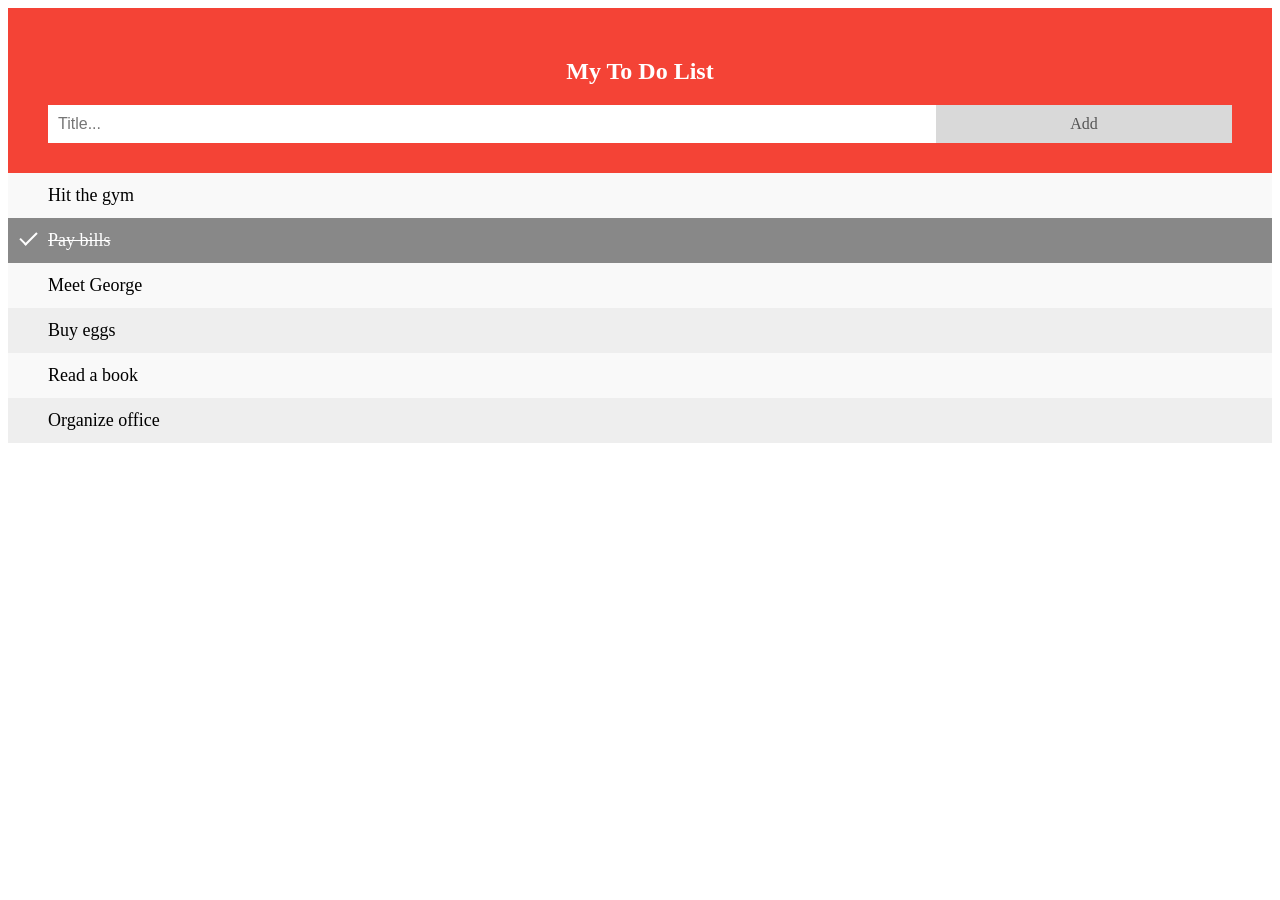
<file: quiz/Quiz-Web-Development/versi-asli/index.html>
<!DOCTYPE html>
<html>
    <head>
        <link rel="stylesheet" href="style.css">
        <script src="script.js"></script>
    </head>
    <body>
        <div id="myDIV" class="header">
          <h2>My To Do List</h2>
          <input type="text" id="myInput" placeholder="Title...">
          <span onclick="newElement()" class="addBtn">Add</span>
        </div>

        <ul id="myUL">
          <li>Hit the gym</li>
          <li class="checked">Pay bills</li>
          <li>Meet George</li>
          <li>Buy eggs</li>
          <li>Read a book</li>
          <li>Organize office</li>
        </ul>
    </body>
</html>
</file>
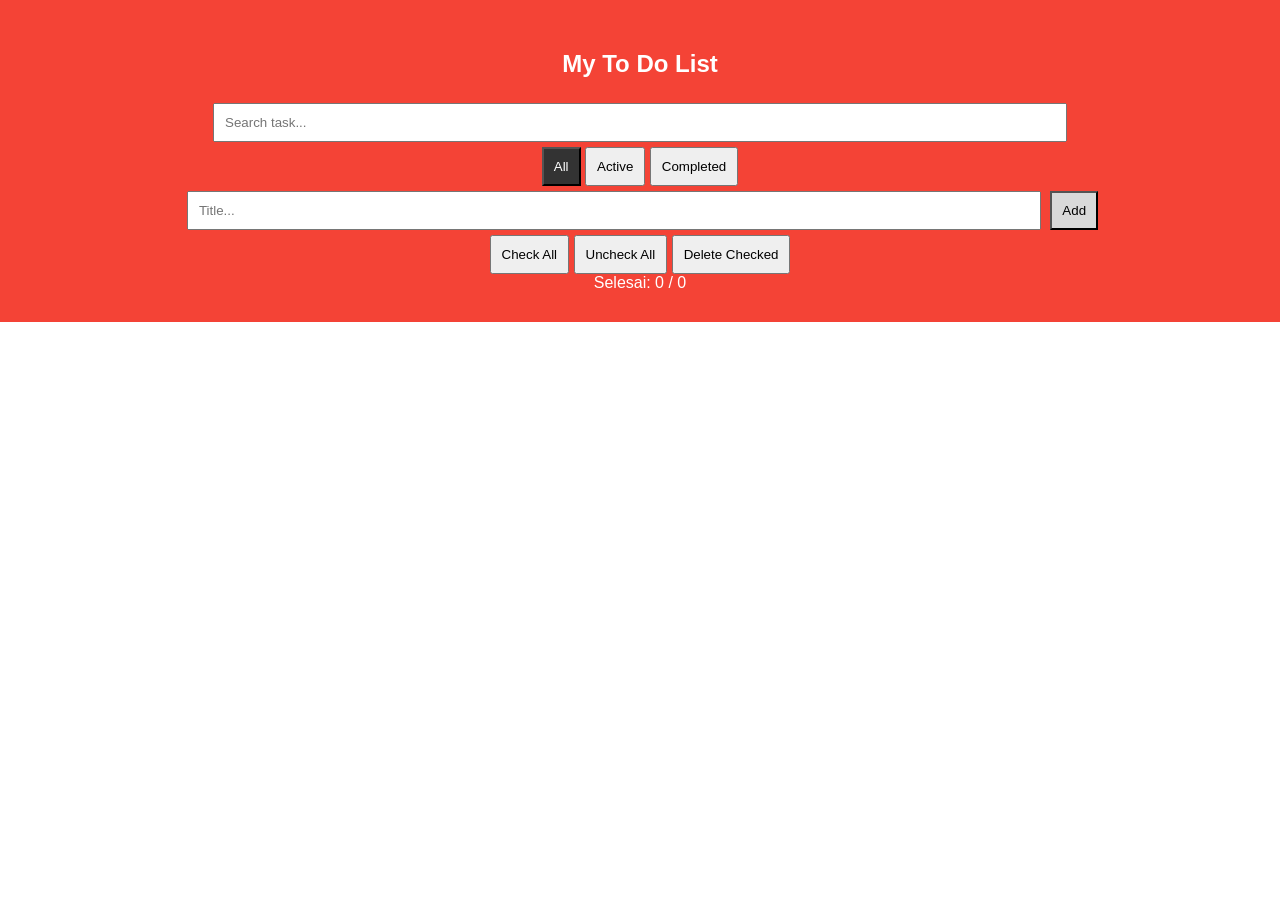
<file: quiz/Quiz-Web-Development/versi-edit/index.html>
<!DOCTYPE html>
<html lang="en">
<head>
    <meta charset="UTF-8">
    <meta name="viewport" content="width=device-width, initial-scale=1.0">
    <title>My To Do List</title>
    <link rel="stylesheet" href="style.css">
</head>

<body>

<div class="header">
    <h2>My To Do List</h2>

    <!-- SEARCH -->
    <input type="text" id="searchInput" placeholder="Search task...">

    <div id="notFound" class="notFound" style="display:none;">
        Maaf, Watashi tidak bisa memberi kamu hasil. Sepertinya kamu typo atau data kamu gak ada
    </div>

    <!-- FILTER -->
    <div class="filter">
        <button class="filterBtn active" data-filter="all">All</button>
        <button class="filterBtn" data-filter="active">Active</button>
        <button class="filterBtn" data-filter="completed">Completed</button>
    </div>

    <!-- ADD -->
    <input type="text" id="myInput" placeholder="Title...">
    <button class="addBtn" onclick="newElement()">Add</button>

    <!-- ACTION -->
    <div class="actions">
        <button id="checkAll">Check All</button>
        <button id="uncheckAll">Uncheck All</button>
        <button id="deleteChecked">Delete Checked</button>
    </div>

    <!-- COUNTER -->
    <div id="counter">Selesai: 0 / 0</div>
</div>

<ul id="myUL"></ul>

<script src="script.js"></script>

</body>
</html>
</file>
<file: quiz/Quiz-Web-Development/versi-asli/style.css>
/* Include the padding and border in an element's total width and height */
* {
  box-sizing: border-box;
}

/* Remove margins and padding from the list */
ul {
  margin: 0;
  padding: 0;
}

/* Style the list items */
ul li {
  cursor: pointer;
  position: relative;
  padding: 12px 8px 12px 40px;
  background: #eee;
  font-size: 18px;
  transition: 0.2s;

  /* make the list items unselectable */
  -webkit-user-select: none;
  -moz-user-select: none;
  -ms-user-select: none;
  user-select: none;
}

/* Set all odd list items to a different color (zebra-stripes) */
ul li:nth-child(odd) {
  background: #f9f9f9;
}

/* Darker background-color on hover */
ul li:hover {
  background: #ddd;
}

/* When clicked on, add a background color and strike out text */
ul li.checked {
  background: #888;
  color: #fff;
  text-decoration: line-through;
}

/* Add a "checked" mark when clicked on */
ul li.checked::before {
  content: '';
  position: absolute;
  border-color: #fff;
  border-style: solid;
  border-width: 0 2px 2px 0;
  top: 10px;
  left: 16px;
  transform: rotate(45deg);
  height: 15px;
  width: 7px;
}

/* Style the close button */
.close {
  position: absolute;
  right: 0;
  top: 0;
  padding: 12px 16px 12px 16px;
}

.close:hover {
  background-color: #f44336;
  color: white;
}

/* Style the header */
.header {
  background-color: #f44336;
  padding: 30px 40px;
  color: white;
  text-align: center;
}

/* Clear floats after the header */
.header:after {
  content: "";
  display: table;
  clear: both;
}

/* Style the input */
input {
  margin: 0;
  border: none;
  border-radius: 0;
  width: 75%;
  padding: 10px;
  float: left;
  font-size: 16px;
}

/* Style the "Add" button */
.addBtn {
  padding: 10px;
  width: 25%;
  background: #d9d9d9;
  color: #555;
  float: left;
  text-align: center;
  font-size: 16px;
  cursor: pointer;
  transition: 0.3s;
  border-radius: 0;
}

.addBtn:hover {
  background-color: #bbb;
}
</file>
<file: quiz/Quiz-Web-Development/versi-edit/style.css>
* {
    box-sizing: border-box;
}

body {
    margin: 0;
    font-family: Arial;
}

/* HEADER */
.header {
    background: #f44336;
    padding: 30px;
    color: white;
    text-align: center;
}

/* INPUT */
input {
    width: 70%;
    padding: 10px;
    margin: 5px;
}

/* BUTTON */
.addBtn, button {
    padding: 10px;
    cursor: pointer;
}

.addBtn {
    background: #d9d9d9;
}

/* LIST */
ul {
    margin: 0;
    padding: 0;
}

ul li {
    list-style: none;
    padding: 12px;
    background: #eee;
    margin: 5px;
    display: flex;
    justify-content: space-between;
    align-items: center;
}

ul li.checked {
    background: #888;
    color: white;
    text-decoration: line-through;
}

/* CLOSE */
.close {
    cursor: pointer;
    color: red;
    margin-left: 10px;
}

/* FILTER */
.filterBtn.active {
    background: #333;
    color: white;
}

/* NOT FOUND */
.notFound {
    margin-top: 10px;
    color: yellow;
    font-weight: bold;
}

/* EDIT INPUT */
.editInput {
    width: 60%;
}
</file>
